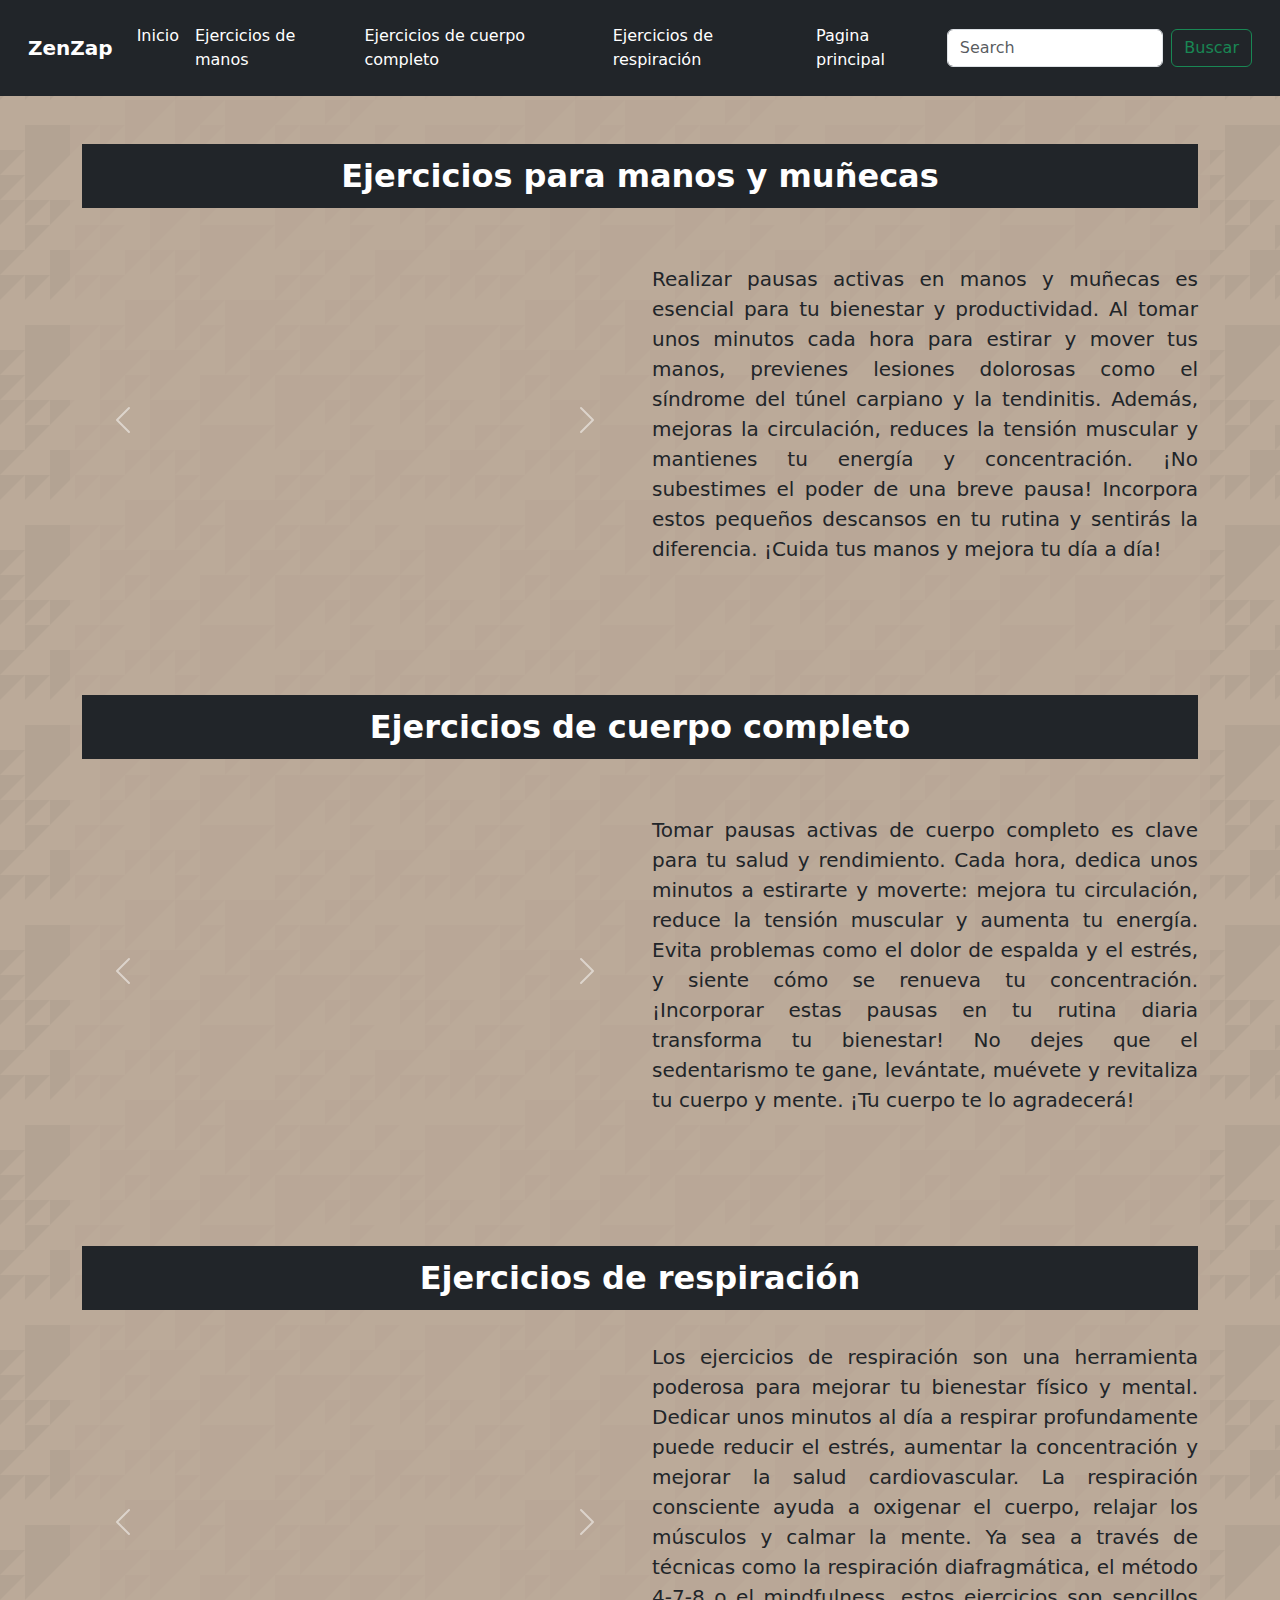
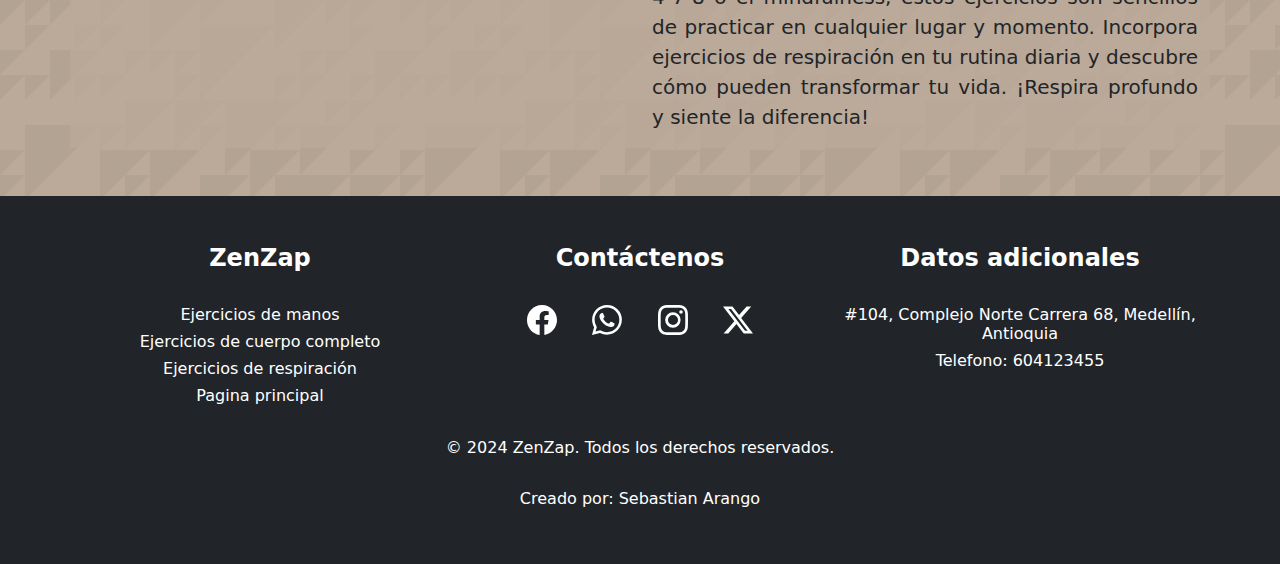
<file: paginaUsuaarios.html>
<!doctype html>
<html lang="en">

<head>
    <meta charset="utf-8">
    <meta name="viewport" content="width=device-width, initial-scale=1">
    <title>ZenZap</title>
    <link href="https://cdn.jsdelivr.net/npm/bootstrap@5.3.3/dist/css/bootstrap.min.css" rel="stylesheet"
        integrity="sha384-QWTKZyjpPEjISv5WaRU9OFeRpok6YctnYmDr5pNlyT2bRjXh0JMhjY6hW+ALEwIH" crossorigin="anonymous">
    <script src="https://cdn.jsdelivr.net/npm/bootstrap@5.3.3/dist/js/bootstrap.bundle.min.js"
        integrity="sha384-YvpcrYf0tY3lHB60NNkmXc5s9fDVZLESaAA55NDzOxhy9GkcIdslK1eN7N6jIeHz" crossorigin="anonymous">
        </script>
    <link rel="stylesheet" href="estilo.css">
</head>

<body>

    <!--encabezado-->
    <nav class="navbar navbar-expand-lg fixed-top bg-dark p-3">
        <div class="container-fluid ">
            <button class="navbar-toggler" type="button" data-bs-toggle="collapse" data-bs-target="#navbarTogglerDemo03"
                aria-controls="navbarTogglerDemo03" aria-expanded="false" aria-label="Toggle navigation">
                <span class="navbar-toggler-icon"></span>
            </button>
            <a class="navbar-brand text-white fw-bold" href="#">ZenZap</a>
            <div class="collapse navbar-collapse" id="navbarTogglerDemo03">
                <ul class="navbar-nav me-auto mb-2 mb-lg-0">
                    <li class="nav-item">
                        <a class="nav-link active text-white" aria-current="page" href="#">Inicio</a>
                    </li>
                    <li class="nav-item">
                        <a class="nav-link text-white" href="#manos">Ejercicios de manos</a>
                    </li>
                    <li class="nav-item">
                        <a class="nav-link text-white" href="#cuerpo">Ejercicios de cuerpo completo</a>
                    </li>
                    <li class="nav-item">
                        <a class="nav-link text-white" href="#respirar">Ejercicios de respiración</a>
                    </li>  
                    <li class="nav-item">
                        <a class="nav-link text-white" href="../proyecto_final/index.html">Pagina principal</a>
                    </li>  
                </ul>
                <form class="d-flex" role="search">
                    <input class="form-control me-2" type="search" placeholder="Search" aria-label="Search">
                    <button class="btn btn-outline-success" type="submit">Buscar</button>
                </form>
            </div>
        </div>
    </nav>


    <!--Listados de ejercicios manos y muñecas-->
    <br><br><br>
    <div class="container fondo_Container">
        <div class="row">
            <div class="col-12">
                <br><br><br>
                <h2 class="featurette-heading fw-normal lh-1 text-center text-white fw-bold bg-dark p-3" id="manos">Ejercicios para
                    manos y muñecas </h2>
            </div>
            <div class="col-6">
                <div id="miCarusel" class="carousel" data-bs-ride="true">
                    <div class="carousel-inner">
                        <div class="carousel-item active">
                            <iframe width="550" height="400" src="https://www.youtube.com/embed/WnGvwhxUSaI"></iframe>
                        </div>
                        <div class="carousel-item">
                            <iframe width="550" height="400" src="https://www.youtube.com/embed/AmDhJqPEEys"></iframe>

                        </div>
                        <div class="carousel-item">
                            <iframe width="550" height="400" src="https://www.youtube.com/embed/JGo_Mk6z7Mw"
                                title="Pausas activas para mano y muñeca" frameborder="0"
                                allow="accelerometer; autoplay; clipboard-write; encrypted-media; gyroscope; picture-in-picture; web-share"
                                referrerpolicy="strict-origin-when-cross-origin" allowfullscreen></iframe>
                        </div>
                    </div>
                    <button class="carousel-control-prev" type="button" data-bs-target="#miCarusel"
                        data-bs-slide="prev">
                        <span class="carousel-control-prev-icon" aria-hidden="true"></span>
                        <span class="visually-hidden">Previous</span>
                    </button>
                    <button class="carousel-control-next" type="button" data-bs-target="#miCarusel"
                        data-bs-slide="next">
                        <span class="carousel-control-next-icon" aria-hidden="true"></span>
                        <span class="visually-hidden">Next</span>
                    </button>
                </div>
            </div>
            <div class="col-6">
                <br><br>
                <p class="lead texto__justify">
                    Realizar pausas activas en manos y muñecas es esencial para tu bienestar y productividad. Al
                    tomar unos minutos cada hora para estirar y mover tus manos, previenes lesiones dolorosas como
                    el síndrome del túnel carpiano y la tendinitis. Además, mejoras la circulación, reduces la
                    tensión muscular y mantienes tu energía y concentración. ¡No subestimes el poder de una breve
                    pausa! Incorpora estos pequeños descansos en tu rutina y sentirás la diferencia. ¡Cuida tus
                    manos y mejora tu día a día!
                </p>
            </div>
        </div>
    </div>

    <!--Listados de ejercicios cuerpo completo-->
    <div class="container fondo_Container">
        <div class="row">
            <div class="col-12">
                <br><br><br>
                <h2 class="featurette-heading fw-normal lh-1 text-center text-white fw-bold bg-dark p-3" id="cuerpo">Ejercicios de
                    cuerpo completo</h2>
            </div>
            <div class="col-6">
                <div id="miCarusel2" class="carousel" data-bs-ride="true">
                    <div class="carousel-inner">
                        <div class="carousel-item active">
                            <iframe width="550" height="400" src="https://www.youtube.com/embed/rzkK_pb2SZk"
                                title="mueve todo tu cuerpo con esta pausa activa dinámica!!" frameborder="0"
                                allow="accelerometer; autoplay; clipboard-write; encrypted-media; gyroscope; picture-in-picture; web-share"
                                referrerpolicy="strict-origin-when-cross-origin" allowfullscreen></iframe>
                        </div>
                        <div class="carousel-item">
                            <iframe width="550" height="400" src="https://www.youtube.com/embed/s9RSzWlSVdg"
                                title="Pausa Activa Dinámica: estira tu espalda" frameborder="0"
                                allow="accelerometer; autoplay; clipboard-write; encrypted-media; gyroscope; picture-in-picture; web-share"
                                referrerpolicy="strict-origin-when-cross-origin" allowfullscreen></iframe>

                        </div>
                        <div class="carousel-item">
                            <iframe width="550" height="400" src="https://www.youtube.com/embed/wTxwYpI6jsM"
                                title="riesgo biomecánico: Ejercicios de pausa activa por segmentos" frameborder="0"
                                allow="accelerometer; autoplay; clipboard-write; encrypted-media; gyroscope; picture-in-picture; web-share"
                                referrerpolicy="strict-origin-when-cross-origin" allowfullscreen></iframe>
                        </div>
                    </div>
                    <button class="carousel-control-prev" type="button" data-bs-target="#miCarusel2"
                        data-bs-slide="prev">
                        <span class="carousel-control-prev-icon" aria-hidden="true"></span>
                        <span class="visually-hidden">Previous</span>
                    </button>
                    <button class="carousel-control-next" type="button" data-bs-target="#miCarusel2"
                        data-bs-slide="next">
                        <span class="carousel-control-next-icon" aria-hidden="true"></span>
                        <span class="visually-hidden">Next</span>
                    </button>
                </div>
            </div>
            <div class="col-6">
                <br><br>
                <p class="lead texto__justify">
                    Tomar pausas activas de cuerpo completo es clave para tu salud y rendimiento. Cada hora, dedica unos
                    minutos a estirarte y moverte: mejora tu circulación, reduce la tensión muscular y aumenta tu
                    energía. Evita problemas como el dolor de espalda y el estrés, y siente cómo se renueva tu
                    concentración. ¡Incorporar estas pausas en tu rutina diaria transforma tu bienestar! No dejes que el
                    sedentarismo te gane, levántate, muévete y revitaliza tu cuerpo y mente. ¡Tu cuerpo te lo
                    agradecerá!
                </p>
            </div>
        </div>
    </div>

    <!--Listados de ejercicios de respitacion-->
    <div class="container fondo_Container">
        <div class="row">
            <div class="col-12">
                <br><br><br>
                <h2 class="featurette-heading fw-normal lh-1 text-center text-white fw-bold bg-dark p-3" id="respirar">Ejercicios de
                    respiración</h2>
            </div>
            <div class="col-6">
                <div id="miCarusel3" class="carousel" data-bs-ride="true">
                    <div class="carousel-inner">
                        <div class="carousel-item active">
                            <iframe width="550" height="400" src="https://www.youtube.com/embed/5aUcblTABhI"
                                title="4 Ejercicios respiratorios. Paciente sentado. Fisioterapia respiratoria"
                                frameborder="0"
                                allow="accelerometer; autoplay; clipboard-write; encrypted-media; gyroscope; picture-in-picture; web-share"
                                referrerpolicy="strict-origin-when-cross-origin" allowfullscreen></iframe>
                        </div>
                        <div class="carousel-item">
                            <iframe width="550" height="400" src="https://www.youtube.com/embed/nOTZ4XtfyNk"
                                title="Ejercita tu respiración con esta guia visual." frameborder="0"
                                allow="accelerometer; autoplay; clipboard-write; encrypted-media; gyroscope; picture-in-picture; web-share"
                                referrerpolicy="strict-origin-when-cross-origin" allowfullscreen></iframe>

                        </div>
                        <div class="carousel-item">
                            <iframe width="550" height="400" src="https://www.youtube.com/embed/I5tip6L5fOQ"
                                title="Ejercicios de respiración para la ansiedad y estrés 💆🏻‍♀️💆🏻‍♂️ | San Pablo Natural"
                                frameborder="0"
                                allow="accelerometer; autoplay; clipboard-write; encrypted-media; gyroscope; picture-in-picture; web-share"
                                referrerpolicy="strict-origin-when-cross-origin" allowfullscreen></iframe>
                        </div>
                    </div>
                    <button class="carousel-control-prev" type="button" data-bs-target="#miCarusel3"
                        data-bs-slide="prev">
                        <span class="carousel-control-prev-icon" aria-hidden="true"></span>
                        <span class="visually-hidden">Previous</span>
                    </button>
                    <button class="carousel-control-next" type="button" data-bs-target="#miCarusel3"
                        data-bs-slide="next">
                        <span class="carousel-control-next-icon" aria-hidden="true"></span>
                        <span class="visually-hidden">Next</span>
                    </button>
                </div>
            </div>
            <div class="col-6">
                <br>
                <p class="lead texto__justify">
                    Los ejercicios de respiración son una herramienta poderosa para mejorar tu bienestar físico y
                    mental. Dedicar unos minutos al día a respirar profundamente puede reducir el estrés, aumentar la
                    concentración y mejorar la salud cardiovascular. La respiración consciente ayuda a oxigenar el
                    cuerpo, relajar los músculos y calmar la mente. Ya sea a través de técnicas como la respiración
                    diafragmática, el método 4-7-8 o el mindfulness, estos ejercicios son sencillos de practicar en
                    cualquier lugar y momento. Incorpora ejercicios de respiración en tu rutina diaria y descubre cómo
                    pueden transformar tu vida. ¡Respira profundo y siente la diferencia!
                </p>
            </div>
        </div>
    </div>

    <!--footer-->
    <br><br>
    <footer class="bg-dark text-white p-5">
        <div class="container">
            <div class="row">
                <div class="col-4 text-center">
                    <h4 class="fw-bold">ZenZap</h4>
                    <br>
                    <a href="#manos" class="text-white QuitarDelineado"><h6>Ejercicios de manos</h6></a>
                    <a href="#cuerpo" class="text-white QuitarDelineado"><h6>Ejercicios de cuerpo completo</h6></a>
                    <a href="#respirar" class="text-white QuitarDelineado"><h6>Ejercicios de respiración</h6></a>
                    <a href="../proyecto_final/index.html" class="text-white QuitarDelineado"><h6>Pagina principal</h6></a>
                </div>
                <div class="col-4 text-center">
                    <h4 class="fw-bold">Contáctenos</h4>
                    <br>
                    <a href="https://es-la.facebook.com/" class="QuitarDelineado">
                        <svg xmlns="http://www.w3.org/2000/svg" width="30" height="30" fill="currentColor" class="bi bi-facebook" viewBox="0 0 16 16">
                            <path d="M16 8.049c0-4.446-3.582-8.05-8-8.05C3.58 0-.002 3.603-.002 8.05c0 4.017 2.926 7.347 6.75 7.951v-5.625h-2.03V8.05H6.75V6.275c0-2.017 1.195-3.131 3.022-3.131.876 0 1.791.157 1.791.157v1.98h-1.009c-.993 0-1.303.621-1.303 1.258v1.51h2.218l-.354 2.326H9.25V16c3.824-.604 6.75-3.934 6.75-7.951"/>  
                        </svg>
                    </a>
                    &nbsp;&nbsp;&nbsp;&nbsp;&nbsp;
                    <a href="https://web.whatsapp.com/" class="QuitarDelineado">
                        <svg xmlns="http://www.w3.org/2000/svg" width="30" height="30" fill="currentColor" class="bi bi-whatsapp" viewBox="0 0 16 16">
                            <path d="M13.601 2.326A7.85 7.85 0 0 0 7.994 0C3.627 0 .068 3.558.064 7.926c0 1.399.366 2.76 1.057 3.965L0 16l4.204-1.102a7.9 7.9 0 0 0 3.79.965h.004c4.368 0 7.926-3.558 7.93-7.93A7.9 7.9 0 0 0 13.6 2.326zM7.994 14.521a6.6 6.6 0 0 1-3.356-.92l-.24-.144-2.494.654.666-2.433-.156-.251a6.56 6.56 0 0 1-1.007-3.505c0-3.626 2.957-6.584 6.591-6.584a6.56 6.56 0 0 1 4.66 1.931 6.56 6.56 0 0 1 1.928 4.66c-.004 3.639-2.961 6.592-6.592 6.592m3.615-4.934c-.197-.099-1.17-.578-1.353-.646-.182-.065-.315-.099-.445.099-.133.197-.513.646-.627.775-.114.133-.232.148-.43.05-.197-.1-.836-.308-1.592-.985-.59-.525-.985-1.175-1.103-1.372-.114-.198-.011-.304.088-.403.087-.088.197-.232.296-.346.1-.114.133-.198.198-.33.065-.134.034-.248-.015-.347-.05-.099-.445-1.076-.612-1.47-.16-.389-.323-.335-.445-.34-.114-.007-.247-.007-.38-.007a.73.73 0 0 0-.529.247c-.182.198-.691.677-.691 1.654s.71 1.916.81 2.049c.098.133 1.394 2.132 3.383 2.992.47.205.84.326 1.129.418.475.152.904.129 1.246.08.38-.058 1.171-.48 1.338-.943.164-.464.164-.86.114-.943-.049-.084-.182-.133-.38-.232"/>
                        </svg>
                    </a>
                    &nbsp;&nbsp;&nbsp;&nbsp;&nbsp;
                    <a href="https://www.instagram.com/?hl=es" class="QuitarDelineado">
                        <svg xmlns="http://www.w3.org/2000/svg" width="30" height="30" fill="currentColor" class="bi bi-instagram" viewBox="0 0 16 16">
                            <path d="M8 0C5.829 0 5.556.01 4.703.048 3.85.088 3.269.222 2.76.42a3.9 3.9 0 0 0-1.417.923A3.9 3.9 0 0 0 .42 2.76C.222 3.268.087 3.85.048 4.7.01 5.555 0 5.827 0 8.001c0 2.172.01 2.444.048 3.297.04.852.174 1.433.372 1.942.205.526.478.972.923 1.417.444.445.89.719 1.416.923.51.198 1.09.333 1.942.372C5.555 15.99 5.827 16 8 16s2.444-.01 3.298-.048c.851-.04 1.434-.174 1.943-.372a3.9 3.9 0 0 0 1.416-.923c.445-.445.718-.891.923-1.417.197-.509.332-1.09.372-1.942C15.99 10.445 16 10.173 16 8s-.01-2.445-.048-3.299c-.04-.851-.175-1.433-.372-1.941a3.9 3.9 0 0 0-.923-1.417A3.9 3.9 0 0 0 13.24.42c-.51-.198-1.092-.333-1.943-.372C10.443.01 10.172 0 7.998 0zm-.717 1.442h.718c2.136 0 2.389.007 3.232.046.78.035 1.204.166 1.486.275.373.145.64.319.92.599s.453.546.598.92c.11.281.24.705.275 1.485.039.843.047 1.096.047 3.231s-.008 2.389-.047 3.232c-.035.78-.166 1.203-.275 1.485a2.5 2.5 0 0 1-.599.919c-.28.28-.546.453-.92.598-.28.11-.704.24-1.485.276-.843.038-1.096.047-3.232.047s-2.39-.009-3.233-.047c-.78-.036-1.203-.166-1.485-.276a2.5 2.5 0 0 1-.92-.598 2.5 2.5 0 0 1-.6-.92c-.109-.281-.24-.705-.275-1.485-.038-.843-.046-1.096-.046-3.233s.008-2.388.046-3.231c.036-.78.166-1.204.276-1.486.145-.373.319-.64.599-.92s.546-.453.92-.598c.282-.11.705-.24 1.485-.276.738-.034 1.024-.044 2.515-.045zm4.988 1.328a.96.96 0 1 0 0 1.92.96.96 0 0 0 0-1.92m-4.27 1.122a4.109 4.109 0 1 0 0 8.217 4.109 4.109 0 0 0 0-8.217m0 1.441a2.667 2.667 0 1 1 0 5.334 2.667 2.667 0 0 1 0-5.334"/>
                        </svg>
                    </a>
                    &nbsp;&nbsp;&nbsp;&nbsp;&nbsp;
                    <a href="https://x.com/i/flow/login" class="QuitarDelineado">
                        <svg xmlns="http://www.w3.org/2000/svg" width="30" height="30" fill="currentColor" class="bi bi-twitter-x" viewBox="0 0 16 16">
                            <path d="M12.6.75h2.454l-5.36 6.142L16 15.25h-4.937l-3.867-5.07-4.425 5.07H.316l5.733-6.57L0 .75h5.063l3.495 4.633L12.601.75Zm-.86 13.028h1.36L4.323 2.145H2.865z"/>
                        </svg>
                    </a>
                </div>
                <div class="col-4 text-center">
                    <h4 class="fw-bold">Datos adicionales</h4>
                    <br>
                    <a href="https://www.google.com/maps/place/SENA+-+Centro+de+Tecnolog%C3%ADa+de+la+Manufactura+Avanzada/@6.3025999,-75.5705136,17z/data=!4m10!1m2!2m1!1ssena+pedregal!3m6!1s0x8e442f25d6670d4d:0x8043999e5e767b96!8m2!3d6.302048!4d-75.5685611!15sCg1zZW5hIHBlZHJlZ2FsIgOIAQFaDyINc2VuYSBwZWRyZWdhbJIBEGVkdWNhdGlvbl9jZW50ZXKaASRDaGREU1VoTk1HOW5TMFZKUTBGblNVUTJiMTl1UVhaM1JSQULgAQA!16s%2Fg%2F1trqj853?entry=ttu" class="QuitarDelineado">
                        <h6>#104, Complejo Norte Carrera 68, Medellín, Antioquia</h6>
                        
                    </a>
                    <h6>Telefono: 604123455</h6>
                </div>
                <div class="col-12 text-center">
                    <br>
                    <h6>© 2024 ZenZap. Todos los derechos reservados. </h6>
                    <br>
                    <h6>Creado por: Sebastian Arango</h6>
                </div>
            </div>
        </div>
    </footer>



</body>
</file>
<file: estilo.css>
/*estilo de las tarjetas campo sobre nosotros */ 
body    {
    background-color: #bbaa99;
background-image: url("data:image/svg+xml,%3Csvg xmlns='http://www.w3.org/2000/svg' width='400' height='200' viewBox='0 0 160 80'%3E%3Cg fill='%23B0A090' fill-opacity='0.65'%3E%3Cpolygon points='0 10 0 0 10 0'/%3E%3Cpolygon points='0 40 0 30 10 30'/%3E%3Cpolygon points='0 30 0 20 10 20'/%3E%3Cpolygon points='0 70 0 60 10 60'/%3E%3Cpolygon points='0 80 0 70 10 70'/%3E%3Cpolygon points='50 80 50 70 60 70'/%3E%3Cpolygon points='10 20 10 10 20 10'/%3E%3Cpolygon points='10 40 10 30 20 30'/%3E%3Cpolygon points='20 10 20 0 30 0'/%3E%3Cpolygon points='10 10 10 0 20 0'/%3E%3Cpolygon points='30 20 30 10 40 10'/%3E%3Cpolygon points='20 20 20 40 40 20'/%3E%3Cpolygon points='40 10 40 0 50 0'/%3E%3Cpolygon points='40 20 40 10 50 10'/%3E%3Cpolygon points='40 40 40 30 50 30'/%3E%3Cpolygon points='30 40 30 30 40 30'/%3E%3Cpolygon points='40 60 40 50 50 50'/%3E%3Cpolygon points='50 30 50 20 60 20'/%3E%3Cpolygon points='40 60 40 80 60 60'/%3E%3Cpolygon points='50 40 50 60 70 40'/%3E%3Cpolygon points='60 0 60 20 80 0'/%3E%3Cpolygon points='70 30 70 20 80 20'/%3E%3Cpolygon points='70 40 70 30 80 30'/%3E%3Cpolygon points='60 60 60 80 80 60'/%3E%3Cpolygon points='80 10 80 0 90 0'/%3E%3Cpolygon points='70 40 70 60 90 40'/%3E%3Cpolygon points='80 60 80 50 90 50'/%3E%3Cpolygon points='60 30 60 20 70 20'/%3E%3Cpolygon points='80 70 80 80 90 80 100 70'/%3E%3Cpolygon points='80 10 80 40 110 10'/%3E%3Cpolygon points='110 40 110 30 120 30'/%3E%3Cpolygon points='90 40 90 70 120 40'/%3E%3Cpolygon points='10 50 10 80 40 50'/%3E%3Cpolygon points='110 60 110 50 120 50'/%3E%3Cpolygon points='100 60 100 80 120 60'/%3E%3Cpolygon points='110 0 110 20 130 0'/%3E%3Cpolygon points='120 30 120 20 130 20'/%3E%3Cpolygon points='130 10 130 0 140 0'/%3E%3Cpolygon points='130 30 130 20 140 20'/%3E%3Cpolygon points='120 40 120 30 130 30'/%3E%3Cpolygon points='130 50 130 40 140 40'/%3E%3Cpolygon points='120 50 120 70 140 50'/%3E%3Cpolygon points='110 70 110 80 130 80 140 70'/%3E%3Cpolygon points='140 10 140 0 150 0'/%3E%3Cpolygon points='140 20 140 10 150 10'/%3E%3Cpolygon points='140 40 140 30 150 30'/%3E%3Cpolygon points='140 50 140 40 150 40'/%3E%3Cpolygon points='140 70 140 60 150 60'/%3E%3Cpolygon points='150 20 150 40 160 30 160 20'/%3E%3Cpolygon points='150 60 150 50 160 50'/%3E%3Cpolygon points='140 70 140 80 150 80 160 70'/%3E%3C/g%3E%3C/svg%3E");
}

.fondo_Container {
    background-color: #bbaa99ad;
    font-family: system-ui, -apple-system, BlinkMacSystemFont, 'Segoe UI', Roboto, Oxygen, Ubuntu, Cantarell, 'Open Sans', 'Helvetica Neue', sans-serif;


}
.card {
    position: relative;
    width: 250px;
    height: 230px;
    background-color: #212529;
    border-radius: 10px;
    display: flex;
    align-items: center;
    justify-content: center;
    overflow: hidden;
    perspective: 1000px;
    box-shadow: 0 0 0 5px #ffffff80;
    transition: all 0.6s cubic-bezier(0.175, 0.885, 0.32, 1.275);
}  
.card__content {
    position: absolute;
    top: 0;
    left: 0;
    width: 100%;
    height: 100%;
    padding: 20px;
    box-sizing: border-box;
    background-color: #212529;
    transform: rotateX(-90deg);
    transform-origin: bottom;
    transition: all 0.6s cubic-bezier(0.175, 0.885, 0.32, 1.275);
}
  
.card:hover .card__content {
    transform: rotateX(0deg);
}
  
.card__title {
    margin: 0;
    font-size: 24px;
    color: #fffdfd;
    font-weight: 700;
}

.card__description {
    margin: 10px 0 0;
    font-size: 14px;
    color: #ffffff;
    line-height: 1.4;
}

/* justificar textto */ 
.texto__justify {
    text-align: justify
}

.QuitarDelineado {
    text-decoration: none;
    color: inherit; 
}


/*Inicio de sesion */

.formulario {
    font-family: system-ui, -apple-system, BlinkMacSystemFont, 'Segoe UI', Roboto, Oxygen, Ubuntu, Cantarell, 'Open Sans', 'Helvetica Neue', sans-serif;
    position:fixed;
    width: 500px;
    background: rgb(255, 255, 255);
    border-radius: 15px;
}


.formulario h1 {
    text-align: center;
    padding: 0 0 20px 0;
    border-bottom: 1px solid rgb(255, 255, 255);
}

.formulario form {
    padding: 0 40px;
    box-sizing: border-box;
}

form .username {
    position: relative;
    border-bottom: 2px solid #ffffff;
    margin: 30px 0;
}

.username input{
    width: 100%;
    padding: 0 5px;
    height: 40px;
    font-size: 18px;
    border: none;
    background: none;
    outline: none;
}

.username label{
    position: absolute;
    top: 50%;
    left: 5px;
    color: #adadad;
    transform: translateY(-40%);
    font-size: 18px;
    pointer-events: none;
    transition: .5s;
}

.username span::before {
    content: '';
    position: absolute;
    top: 40px;
    left: 0;
    width: 100%;
    height: 2px;
    background: #69d4d4;
    transition: .5s;
}
 
.username input:focus ~ label,
.username input:focus ~ label {
    top: -5px;
    color: #69d4d4;

}

.username input:focus ~ span::before,
.username input:focus ~ span::before{
    width: 100%;
}

.recordar{
    margin: -5px 0 40px 5px;
    color: blue;
    cursor: pointer;

}

.recordar:hover{
    text-decoration: underline;
}

input[type="submit"]{
    width: 100%;
    height: 50px;
    border: 1px solid;
    background: #69d4d4;
    border-radius: 25px;
    font-size: 20px;
    color: white;
    cursor: pointer;
    outline: none;
}

input[type="submit"]:hover{
    border-color: rgb(82, 150, 252);
    transition: .5s;

}

.registrarse{
    margin: 40px 0;
    text-align: center;
    font-size: 16px;
    color: black;
}

.registrarse a{
    color: blue;
    text-decoration: none;
}

.registrarse a:hover{
    text-decoration: underline;
}

/*tarjetas de precios */

.cardPrecios {
    width: 250px;
    height: 380px;
    padding: .8em;
    background: #f5f5f5;
    position: relative;
    overflow: visible;
    margin: auto;
    box-shadow: 0 1px 3px rgba(0,0,0,0.12), 0 1px 2px rgba(0,0,0,0.24);
}
   
.cardPrecios-img {
    background-color: #bbaa99ad;
    height: 40%;
    width: 100%;
    border-radius: .5rem;
    transition: .3s ease;
}
   
.cardPrecios-info {
    padding-top: 10%;
}
   
.cardPrecios svg{
    width: 20px;
    height: 20px;
}
   
.cardPrecios-footer {
    width: 100%;
    display: flex;
    justify-content: space-between;
    align-items: center;
    padding-top: 10px;
    border-top: 1px solid #ddd;
}
   
   /*Text*/
.text-title {
    font-weight: 900;
    font-size: 1.2em;
    line-height: 1.5;
}
   
.text-body {
    font-size: .9em;
    padding-bottom: 10px;
}
   
   /*Button*/
.cardPrecios-button {
    border: 1px solid #252525;
    display: flex;
    padding: .3em;
    cursor: pointer;
    border-radius: 50px;
    transition: .3s ease-in-out;
}
   
   /*Hover*/
.cardPrecios-img:hover {
    transform: translateY(-25%);
    box-shadow: rgba(226, 196, 63, 0.25) 0px 13px 47px -5px, rgba(180, 71, 71, 0.3) 0px 8px 16px -8px;
}
   
.cardPrecios-button:hover {
    border: 1px solid #ffcaa6;
    background-color: #ffcaa6;
}
</file>
